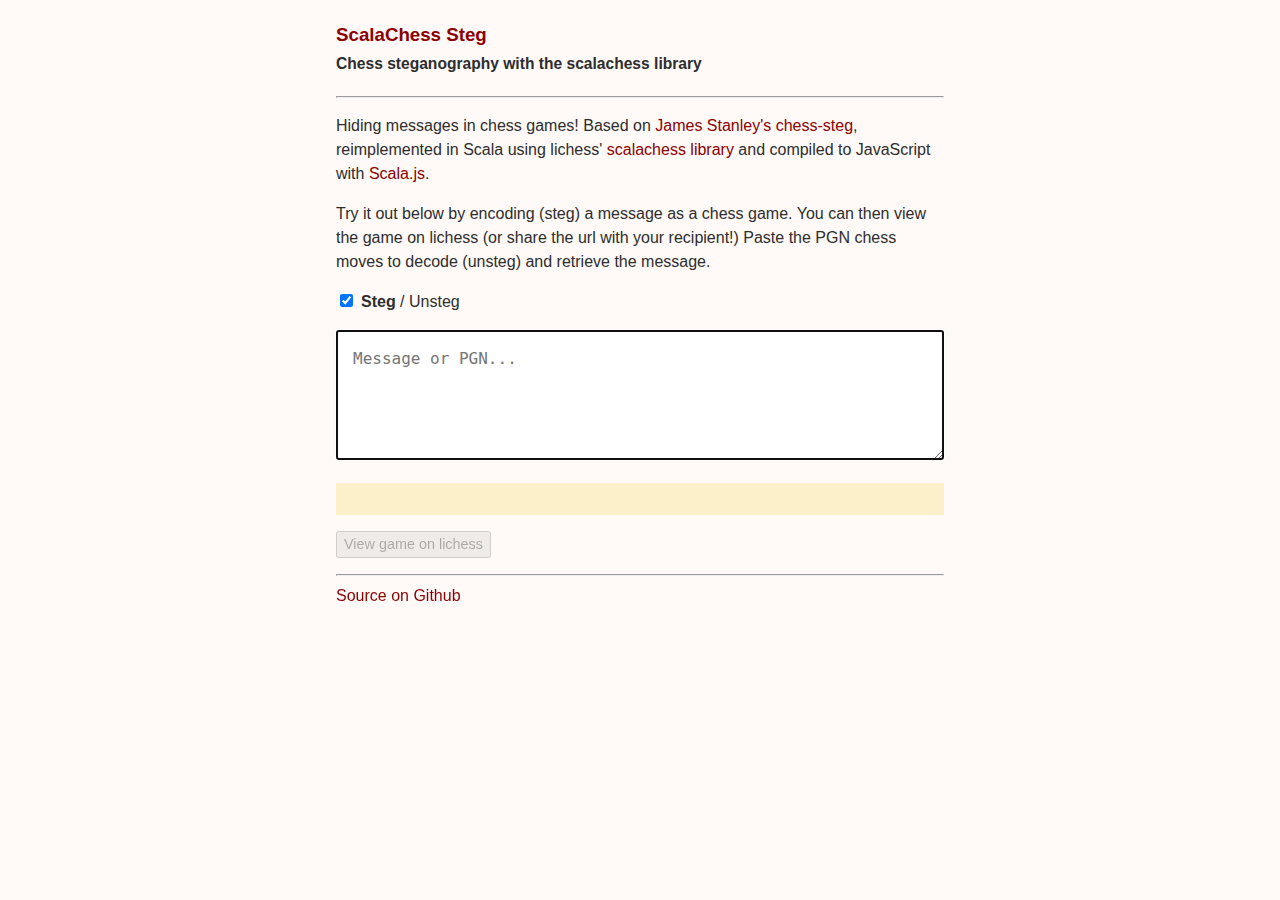
<file: demo/index.html>
<!DOCTYPE html>
<html lang="en">

<head>
    <meta charset="UTF-8"/>
    <meta name="viewport" content="width=device-width, initial-scale=1.0"/>

    <title>ScalaChess Steg</title>
    <meta name="description" content="Chess steganography with the scalachess library"/>

    <link rel="stylesheet" href="styles.css">
</head>


<body id="app-container">
<main id="main" role="main">

    <header role="banner">
        <h3 style="margin-top:0;">
            <a href="#" title="Home">ScalaChess Steg</a>
            <br/><small>Chess steganography with the scalachess library</small>
        </h3>
    </header>
    <hr/>

    <article id="article">

        <p>
            Hiding messages in chess games! Based on <a
                href="https://incoherency.co.uk/blog/stories/chess-steg.html"
                title="James Stanley's chess-steg">James Stanley's chess-steg</a>, reimplemented in
            Scala using lichess' <a href="https://github.com/ornicar/scalachess"> scalachess
            library</a> and compiled to JavaScript with <a
                href="https://www.scala-js.org/">Scala.js</a>.
        </p>
        <p>
            Try it out below by encoding (steg) a message as a chess game. You can then view the
            game on lichess (or share the url with your recipient!) Paste the PGN chess moves to
            decode (unsteg) and retrieve the message.
        </p>

    </article>


    <footer role="contentinfo">
        <hr/>

        <nav style="margin-bottom:1rem;" role="navigation">

            <a href="https://github.com/carpetscheme/scalachess-steg">Source on Github</a>

        </nav>


    </footer>

</main>

<!-- Include Scala.js compiled code -->
<script type="text/javascript" src="chess-steg.js"></script>
</body>
</html>
</file>
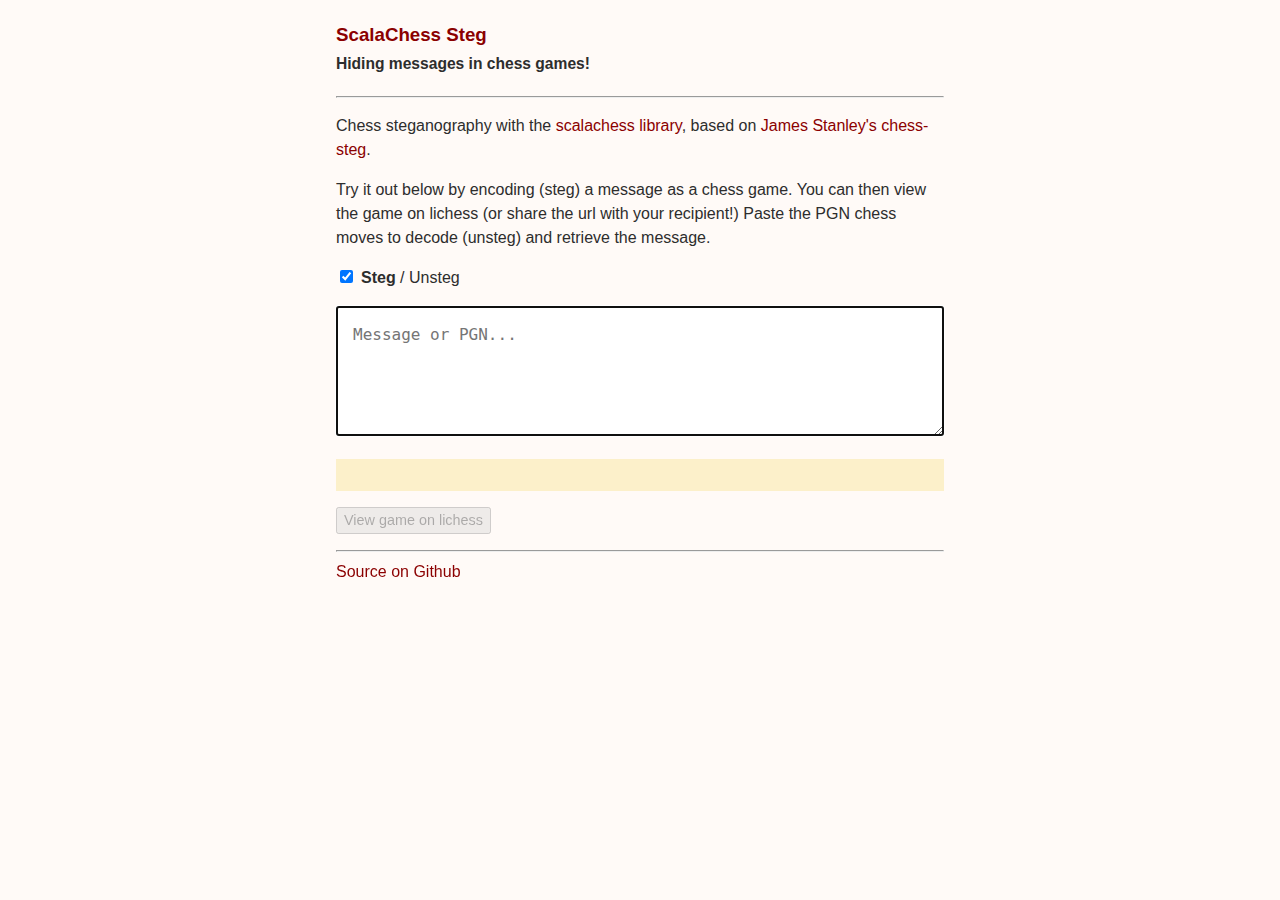
<file: docs/index.html>
<!DOCTYPE html>
<html lang="en">

<head>
    <meta charset="UTF-8"/>
    <meta name="viewport" content="width=device-width, initial-scale=1.0"/>

    <title>ScalaChess Steg</title>
    <meta name="description" content="Chess steganography with the scalachess library"/>

    <link rel="stylesheet" href="styles.css">
</head>


<body id="app-container">
<main id="main" role="main">

    <header role="banner">
        <h3 style="margin-top:0;">
            <a href="#" title="Home">ScalaChess Steg</a>
            <br/><small>Hiding messages in chess games!</small>
        </h3>
    </header>
    <hr/>

    <article id="article">

        <p>
            Chess steganography with the <a href="https://github.com/ornicar/scalachess">scalachess
            library</a>, based on <a href="https://incoherency.co.uk/blog/stories/chess-steg.html"
            title="James Stanley's chess-steg">James Stanley's chess-steg</a>.
        </p>
        <p>
            Try it out below by encoding (steg) a message as a chess game. You can then view the
            game on lichess (or share the url with your recipient!) Paste the PGN chess moves to
            decode (unsteg) and retrieve the message.
        </p>

    </article>


    <footer role="contentinfo">
        <hr/>

        <nav style="margin-bottom:1rem;" role="navigation">

            <a href="https://github.com/carpetscheme/scalachess-steg">Source on Github</a>

        </nav>


    </footer>

</main>

<!-- Include Scala.js compiled code -->
<script type="text/javascript" src="chess-steg.js"></script>
</body>
</html>
</file>
<file: demo/styles.css>
html, body {
    background: #fffaf7;
    color: #2d2d2d;
    font: 16px/1.5 -apple-system, BlinkMacSystemFont, "Segoe UI", Roboto, Helvetica, Arial, sans-serif, "Apple Color Emoji", "Segoe UI Emoji", "Segoe UI Symbol"
}

a, a:visited {
    color: darkred;
    text-decoration: none
}

a:hover {
    text-decoration: underline
}

main {
    margin: auto;
    max-width: 38rem;
    padding: 0.8rem
}

pre {
    padding: 1rem;
    background: #fcf0ca;
    white-space: pre-wrap;
    overflow-wrap: anywhere;
}

textarea {
    -webkit-box-sizing: border-box;
    -moz-box-sizing: border-box;
    box-sizing: border-box;
    width: 100%;
    padding: 1rem;
    font: 16px/1.5 monospace;
    resize: vertical;
}

button {
    line-height: 1.5;
    font-size: 90%
}

form {
    margin-block: 1em;
}
</file>
<file: docs/styles.css>
html, body {
    background: #fffaf7;
    color: #2d2d2d;
    font: 16px/1.5 -apple-system, BlinkMacSystemFont, "Segoe UI", Roboto, Helvetica, Arial, sans-serif, "Apple Color Emoji", "Segoe UI Emoji", "Segoe UI Symbol"
}

a, a:visited {
    color: darkred;
    text-decoration: none
}

a:hover {
    text-decoration: underline
}

main {
    margin: auto;
    max-width: 38rem;
    padding: 0.8rem
}

pre {
    padding: 1rem;
    background: #fcf0ca;
    white-space: pre-wrap;
    overflow-wrap: anywhere;
}

textarea {
    -webkit-box-sizing: border-box;
    -moz-box-sizing: border-box;
    box-sizing: border-box;
    width: 100%;
    padding: 1rem;
    font: 16px/1.5 monospace;
    resize: vertical;
}

button {
    line-height: 1.5;
    font-size: 90%
}

form {
    margin-block: 1em;
}
</file>
